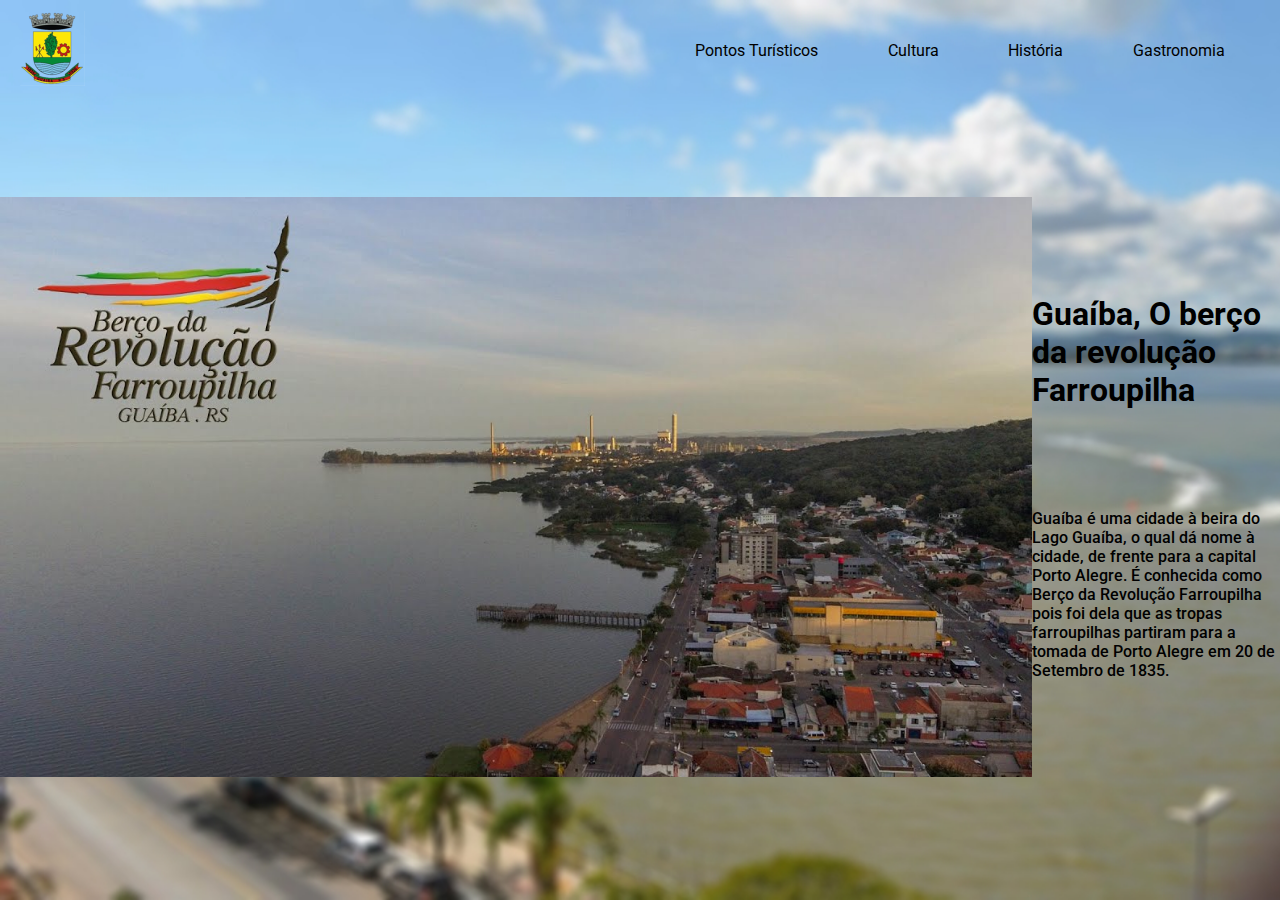
<file: index.html>
<!DOCTYPE html>
<html lang="en">
  <head>
    <meta charset="UTF-8" />
    <meta http-equiv="X-UA-Compatible" content="IE=edge" />
    <meta name="viewport" content="width=device-width, initial-scale=1.0" />
    <title>Guaíba - Berço da Revolução Farroupilha</title>

    <link rel="stylesheet" href="src/css/reset.css" />
    <link rel="stylesheet" href="src/css/cabecalho.css" />
    <link rel="stylesheet" href="src/css/home.css" />
  </head>
  <body>
    <header class="cabecalho">
      <a href="index.html" class="logo"
        ><img src="src/imagens/Brasão_de_Guaíba.png" alt=""
      /></a>
      <nav>
        <ul>
          <li><a href="pontos-turisticos.html">Pontos Turísticos</a></li>
          <li><a href="cultura.html">Cultura</a></li>
          <li><a href="historia.html">História</a></li>
          <li><a href="gastromia.html">Gastronomia</a></li>
        </ul>
      </nav>
    </header>
    <div class="informacoes">
      <img src="src/imagens/imagem-1.jpg" alt="" class="img1" />
      <div class="info">
        <h1>Guaíba, O berço da revolução Farroupilha</h1>
        <p>
          Guaíba é uma cidade à beira do Lago Guaíba, o qual dá nome à cidade,
          de frente para a capital Porto Alegre. É conhecida como Berço da
          Revolução Farroupilha pois foi dela que as tropas farroupilhas
          partiram para a tomada de Porto Alegre em 20 de Setembro de 1835.
        </p>
      </div>
    </div>
  </body>
</html>
</file>
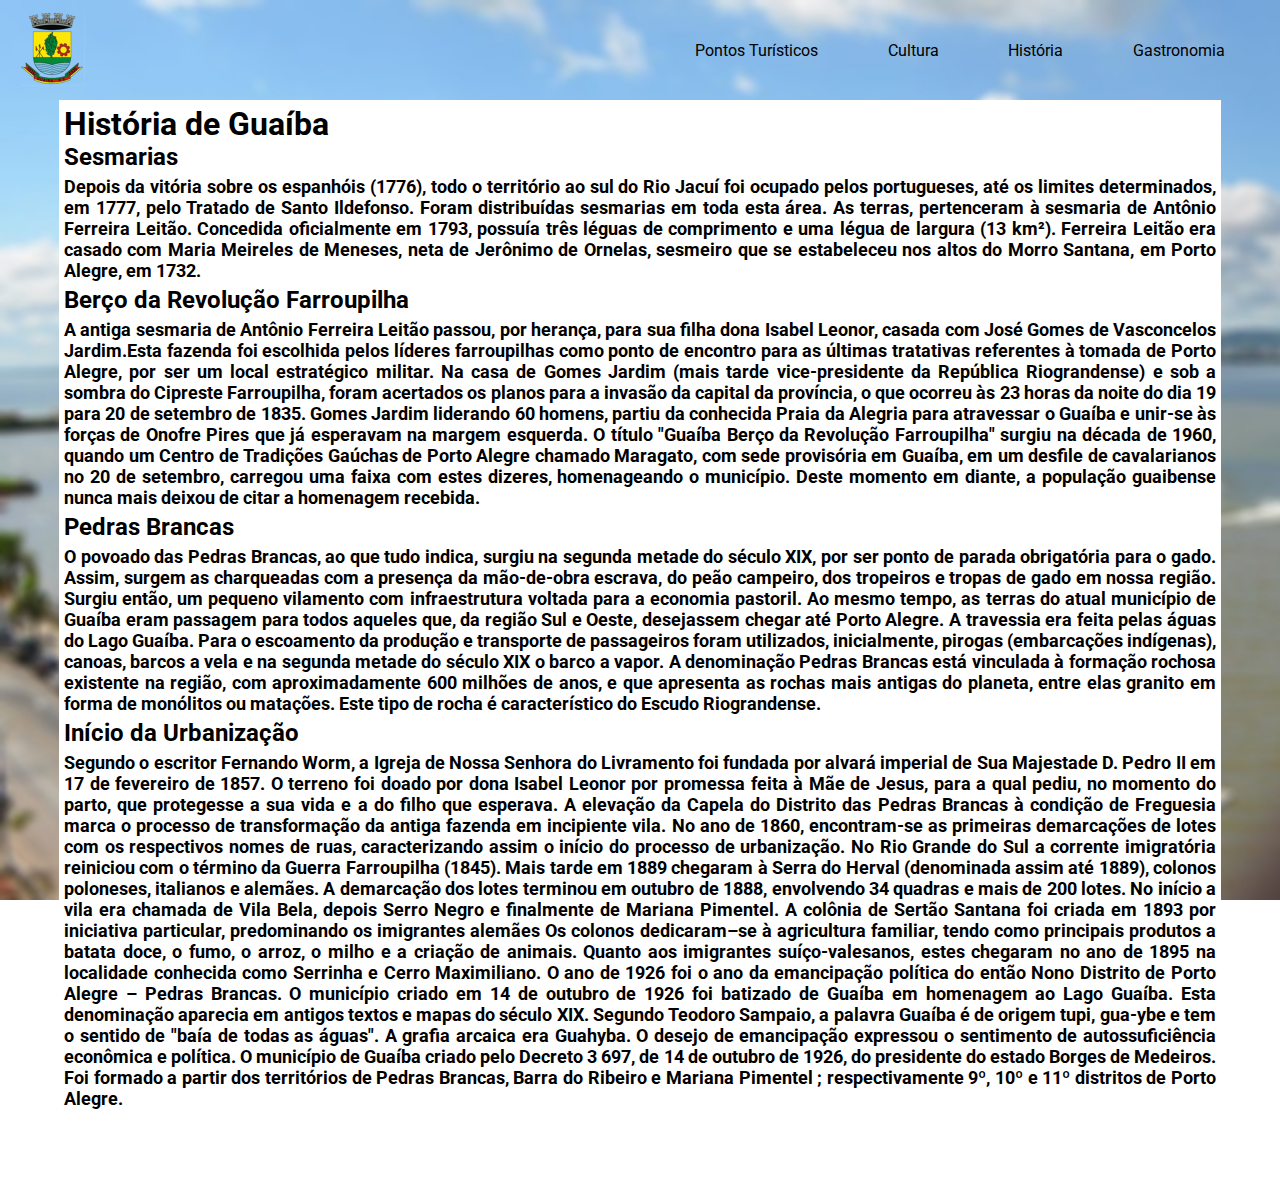
<file: historia.html>
<!DOCTYPE html>
<html lang="en">
  <head>
    <meta charset="UTF-8" />
    <meta http-equiv="X-UA-Compatible" content="IE=edge" />
    <meta name="viewport" content="width=device-width, initial-scale=1.0" />
    <title>História</title>

    <link rel="stylesheet" href="src/css/reset.css" />
    <link rel="stylesheet" href="src/css/cabecalho.css" />
    <link rel="stylesheet" href="src/css/historia.css" />
  </head>
  <body>
    <header class="cabecalho">
      <a href="index.html" class="logo"
        ><img src="src/imagens/Brasão_de_Guaíba.png" alt=""
      /></a>
      <nav>
        <ul>
          <li><a href="pontos-turisticos.html">Pontos Turísticos</a></li>
          <li><a href="cultura.html">Cultura</a></li>
          <li><a href="historia.html">História</a></li>
          <li><a href="gastromia.html">Gastronomia</a></li>
        </ul>
      </nav>
    </header>
    <div class="historia">
      <div class="texto">
        <h1>História de Guaíba</h1>

        <h2>Sesmarias</h2>
        <p>
          Depois da vitória sobre os espanhóis (1776), todo o território ao sul
          do Rio Jacuí foi ocupado pelos portugueses, até os limites
          determinados, em 1777, pelo Tratado de Santo Ildefonso. Foram
          distribuídas sesmarias em toda esta área. As terras, pertenceram à
          sesmaria de Antônio Ferreira Leitão. Concedida oficialmente em 1793,
          possuía três léguas de comprimento e uma légua de largura (13 km²).
          Ferreira Leitão era casado com Maria Meireles de Meneses, neta de
          Jerônimo de Ornelas, sesmeiro que se estabeleceu nos altos do Morro
          Santana, em Porto Alegre, em 1732.
        </p>

        <h2>Berço da Revolução Farroupilha</h2>
        <p>
          A antiga sesmaria de Antônio Ferreira Leitão passou, por herança, para
          sua filha dona Isabel Leonor, casada com José Gomes de Vasconcelos
          Jardim.Esta fazenda foi escolhida pelos líderes farroupilhas como
          ponto de encontro para as últimas tratativas referentes à tomada de
          Porto Alegre, por ser um local estratégico militar. Na casa de Gomes
          Jardim (mais tarde vice-presidente da República Riograndense) e sob a
          sombra do Cipreste Farroupilha, foram acertados os planos para a
          invasão da capital da província, o que ocorreu às 23 horas da noite do
          dia 19 para 20 de setembro de 1835. Gomes Jardim liderando 60 homens,
          partiu da conhecida Praia da Alegria para atravessar o Guaíba e
          unir-se às forças de Onofre Pires que já esperavam na margem esquerda.
          O título "Guaíba Berço da Revolução Farroupilha" surgiu na década de
          1960, quando um Centro de Tradições Gaúchas de Porto Alegre chamado
          Maragato, com sede provisória em Guaíba, em um desfile de cavalarianos
          no 20 de setembro, carregou uma faixa com estes dizeres, homenageando
          o município. Deste momento em diante, a população guaibense nunca mais
          deixou de citar a homenagem recebida.
        </p>

        <h2>Pedras Brancas</h2>
        <p>
          O povoado das Pedras Brancas, ao que tudo indica, surgiu na segunda
          metade do século XIX, por ser ponto de parada obrigatória para o gado.
          Assim, surgem as charqueadas com a presença da mão-de-obra escrava, do
          peão campeiro, dos tropeiros e tropas de gado em nossa região. Surgiu
          então, um pequeno vilamento com infraestrutura voltada para a economia
          pastoril. Ao mesmo tempo, as terras do atual município de Guaíba eram
          passagem para todos aqueles que, da região Sul e Oeste, desejassem
          chegar até Porto Alegre. A travessia era feita pelas águas do Lago
          Guaíba. Para o escoamento da produção e transporte de passageiros
          foram utilizados, inicialmente, pirogas (embarcações indígenas),
          canoas, barcos a vela e na segunda metade do século XIX o barco a
          vapor. A denominação Pedras Brancas está vinculada à formação rochosa
          existente na região, com aproximadamente 600 milhões de anos, e que
          apresenta as rochas mais antigas do planeta, entre elas granito em
          forma de monólitos ou matações. Este tipo de rocha é característico do
          Escudo Riograndense.
        </p>

        <h2>Início da Urbanização</h2>
        <p>
          Segundo o escritor Fernando Worm, a Igreja de Nossa Senhora do
          Livramento foi fundada por alvará imperial de Sua Majestade D. Pedro
          II em 17 de fevereiro de 1857. O terreno foi doado por dona Isabel
          Leonor por promessa feita à Mãe de Jesus, para a qual pediu, no
          momento do parto, que protegesse a sua vida e a do filho que esperava.
          A elevação da Capela do Distrito das Pedras Brancas à condição de
          Freguesia marca o processo de transformação da antiga fazenda em
          incipiente vila. No ano de 1860, encontram-se as primeiras demarcações
          de lotes com os respectivos nomes de ruas, caracterizando assim o
          início do processo de urbanização. No Rio Grande do Sul a corrente
          imigratória reiniciou com o término da Guerra Farroupilha (1845). Mais
          tarde em 1889 chegaram à Serra do Herval (denominada assim até 1889),
          colonos poloneses, italianos e alemães. A demarcação dos lotes
          terminou em outubro de 1888, envolvendo 34 quadras e mais de 200
          lotes. No início a vila era chamada de Vila Bela, depois Serro Negro e
          finalmente de Mariana Pimentel. A colônia de Sertão Santana foi criada
          em 1893 por iniciativa particular, predominando os imigrantes alemães
          Os colonos dedicaram–se à agricultura familiar, tendo como principais
          produtos a batata doce, o fumo, o arroz, o milho e a criação de
          animais. Quanto aos imigrantes suíço-valesanos, estes chegaram no ano
          de 1895 na localidade conhecida como Serrinha e Cerro Maximiliano. O
          ano de 1926 foi o ano da emancipação política do então Nono Distrito
          de Porto Alegre – Pedras Brancas. O município criado em 14 de outubro
          de 1926 foi batizado de Guaíba em homenagem ao Lago Guaíba. Esta
          denominação aparecia em antigos textos e mapas do século XIX. Segundo
          Teodoro Sampaio, a palavra Guaíba é de origem tupi, gua-ybe e tem o
          sentido de "baía de todas as águas". A grafia arcaica era Guahyba. O
          desejo de emancipação expressou o sentimento de autossuficiência
          econômica e política. O município de Guaíba criado pelo Decreto 3 697,
          de 14 de outubro de 1926, do presidente do estado Borges de Medeiros.
          Foi formado a partir dos territórios de Pedras Brancas, Barra do
          Ribeiro e Mariana Pimentel ; respectivamente 9º, 10º e 11º distritos
          de Porto Alegre.
        </p>
      </div>
    </div>
  </body>
</html>
</file>
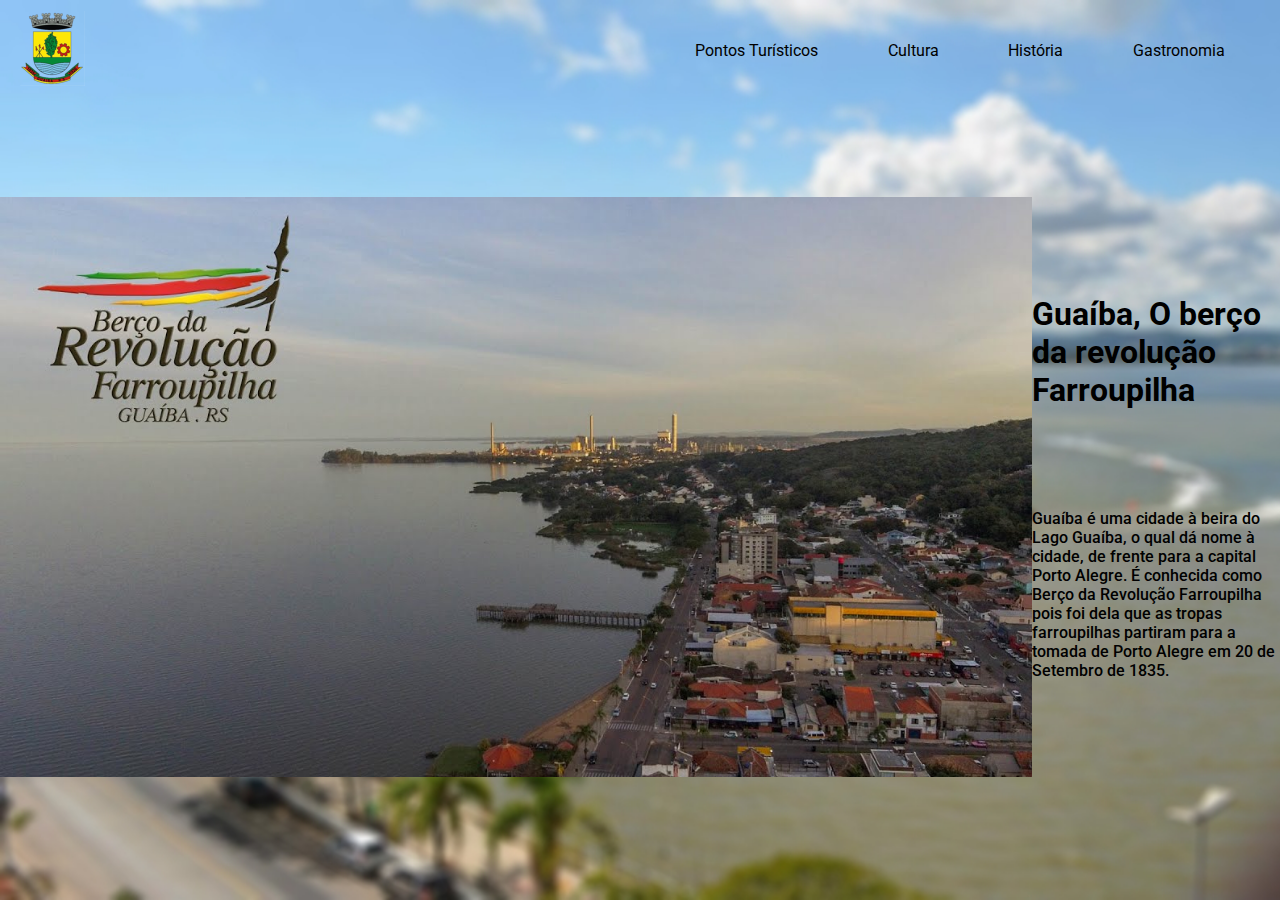
<file: home.html>
<!DOCTYPE html>
<html lang="en">
  <head>
    <meta charset="UTF-8" />
    <meta http-equiv="X-UA-Compatible" content="IE=edge" />
    <meta name="viewport" content="width=device-width, initial-scale=1.0" />
    <title>Guaíba - Berço da Revolução Farroupilha</title>

    <link rel="stylesheet" href="src/css/reset.css" />
    <link rel="stylesheet" href="src/css/cabecalho.css" />
    <link rel="stylesheet" href="src/css/home.css" />
  </head>
  <body>
    <header class="cabecalho">
      <a href="home.html" class="logo"
        ><img src="src/imagens/Brasão_de_Guaíba.png" alt=""
      /></a>
      <nav>
        <ul>
          <li><a href="pontos-turisticos.html">Pontos Turísticos</a></li>
          <li><a href="cultura.html">Cultura</a></li>
          <li><a href="historia.html">História</a></li>
          <li><a href="gastromia.html">Gastronomia</a></li>
        </ul>
      </nav>
    </header>
    <div class="informacoes">
      <img src="src/imagens/imagem-1.jpg" alt="" class="img1" />
      <div class="info">
        <h1>Guaíba, O berço da revolução Farroupilha</h1>
        <p>
          Guaíba é uma cidade à beira do Lago Guaíba, o qual dá nome à cidade,
          de frente para a capital Porto Alegre. É conhecida como Berço da
          Revolução Farroupilha pois foi dela que as tropas farroupilhas
          partiram para a tomada de Porto Alegre em 20 de Setembro de 1835.
        </p>
      </div>
    </div>
  </body>
</html>
</file>
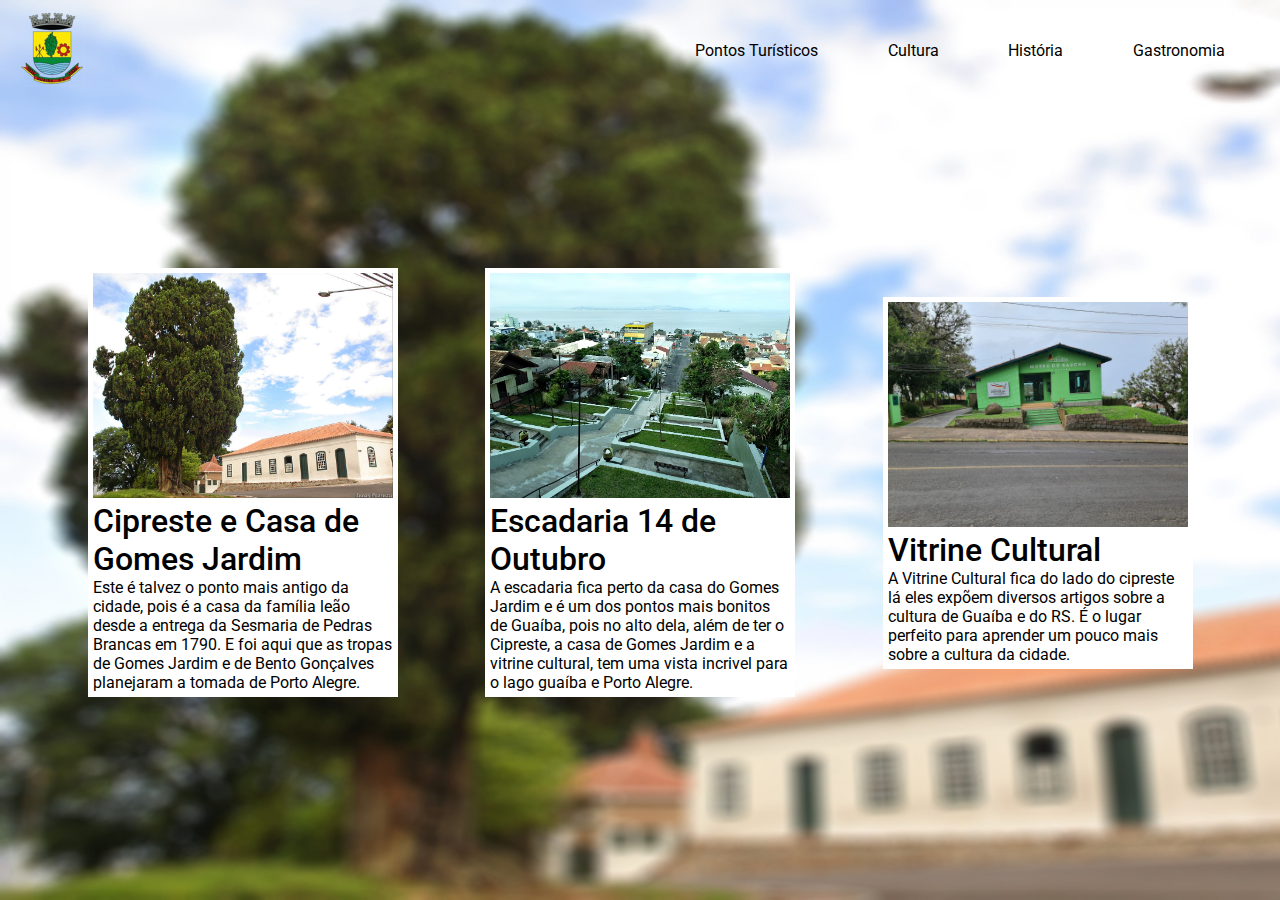
<file: pontos-turisticos.html>
<!DOCTYPE html>
<html lang="en">
  <head>
    <meta charset="UTF-8" />
    <meta http-equiv="X-UA-Compatible" content="IE=edge" />
    <meta name="viewport" content="width=device-width, initial-scale=1.0" />
    <title>Pontos Turistícos</title>

    <link rel="stylesheet" href="src/css/reset.css" />
    <link rel="stylesheet" href="src/css/cabecalho.css" />
    <link rel="stylesheet" href="src/css/pontos-turisticos.css" />
  </head>
  <body>
    <header class="cabecalho">
      <a href="index.html" class="logo"
        ><img src="src/imagens/Brasão_de_Guaíba.png" alt=""
      /></a>
      <nav>
        <ul>
          <li><a href="pontos-turisticos.html">Pontos Turísticos</a></li>
          <li><a href="cultura.html">Cultura</a></li>
          <li><a href="historia.html">História</a></li>
          <li><a href="gastromia.html">Gastronomia</a></li>
        </ul>
      </nav>
    </header>

    <div class="pontos-turisticos">
      <div class="ponto">
        <div class="foto">
          <img src="src/imagens/cipreste.jpg" alt="" />
        </div>
        <div class="info">
          <h1>Cipreste e Casa de Gomes Jardim</h1>
          <p>
            Este é talvez o ponto mais antigo da cidade, pois é a casa da
            família leão desde a entrega da Sesmaria de Pedras Brancas em 1790.
            E foi aqui que as tropas de Gomes Jardim e de Bento Gonçalves
            planejaram a tomada de Porto Alegre.
          </p>
        </div>
      </div>

      <div class="ponto">
        <div class="foto">
          <img src="src/imagens/escadaria.jpg" alt="" />
        </div>
        <div class="info">
          <h1>Escadaria 14 de Outubro</h1>
          <p>
            A escadaria fica perto da casa do Gomes Jardim e é um dos pontos
            mais bonitos de Guaíba, pois no alto dela, além de ter o Cipreste, a
            casa de Gomes Jardim e a vitrine cultural, tem uma vista incrivel
            para o lago guaíba e Porto Alegre.
          </p>
        </div>
      </div>

      <div class="ponto">
        <div class="foto">
          <img src="src/imagens/vitrine.jpg" alt="" />
        </div>
        <div class="info">
          <h1>Vitrine Cultural</h1>
          <p>
            A Vitrine Cultural fica do lado do cipreste lá eles expõem diversos
            artigos sobre a cultura de Guaíba e do RS. É o lugar perfeito para
            aprender um pouco mais sobre a cultura da cidade.
          </p>
        </div>
      </div>
    </div>
  </body>
</html>
</file>
<file: src/css/cabecalho.css>
.cabecalho {
  display: flex;
  justify-content: space-between;
  align-items: center;
  height: 100px;
}

.cabecalho .logo {
  padding-left: 20px;
}

.cabecalho nav ul {
  width: 50vw;
  display: flex;
  justify-content: space-evenly;
}

.cabecalho nav ul li a {
  padding: 15px;
  border-radius: 15px;
  transition: 0.3s ease-in-out;
}

.cabecalho nav ul li a:hover {
  background-color: rgb(0, 255, 0);
}
</file>
<file: src/css/home.css>
body {
  background: url(../imagens/bg.jpg) no-repeat;
  background-size: cover;
}

.informacoes {
  display: flex;
  justify-content: space-evenly;
  align-items: center;
  height: 86vh;
}

.informacoes .img1 {
  height: 75%;
}

.informacoes .info {
  width: 25%;
}

.informacoes .info h1 {
  margin-bottom: 100px;
}

.informacoes .info p {
  font-weight: 500;
}
</file>
<file: src/css/historia.css>
body {
  background: url(../imagens/bg.jpg) no-repeat;
  background-size: cover;
}

.historia {
  height: 120vh;
  display: flex;
  justify-content: center;
}

.historia .texto {
  width: 90vw;
  text-align: justify;
  background-color: #fff;
  padding: 5px;
}

.historia .texto h2 {
  margin-bottom: 5px;
}

.historia .texto p {
  font-size: 18px;
  font-weight: 700;
  margin-bottom: 5px;
}
</file>
<file: src/css/pontos-turisticos.css>
body {
  background: url(../imagens/bg2.jpg) no-repeat;
  background-size: cover;
}

.pontos-turisticos {
  height: 85vh;
  display: flex;
  flex-wrap: wrap;
  justify-content: space-evenly;
  align-items: center;
}

.pontos-turisticos .ponto {
  display: flex;
  flex-direction: column;
  width: 300px;
  background-color: #fff;
  padding: 5px;
}

.pontos-turisticos .ponto .foto img {
  width: 300px;
}

h1 {
  font-weight: 500;
}
</file>
